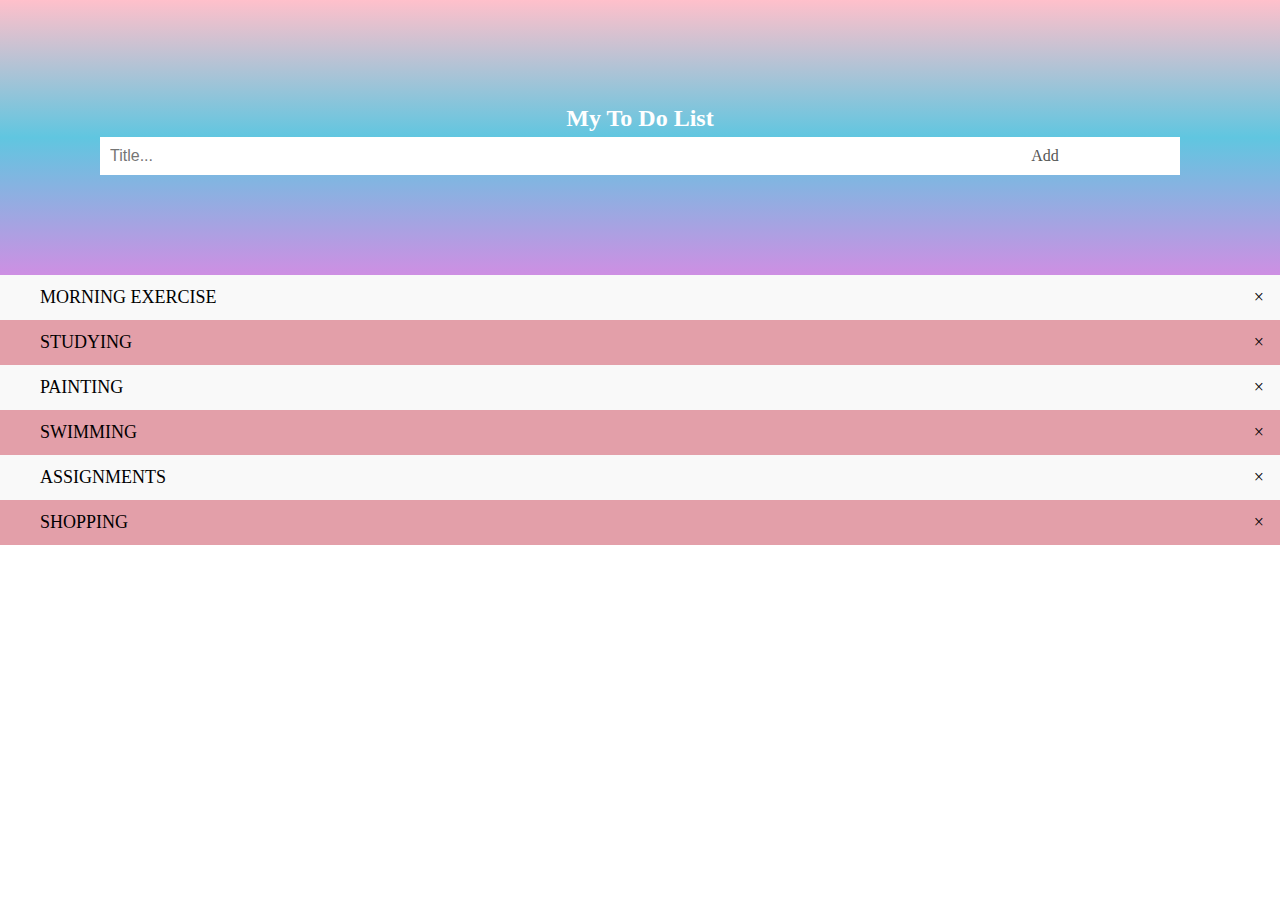
<file: index.html>
<!DOCTYPE html>
<html>
<head>
<meta name="viewport" content="width=device-width, initial-scale=1">
<style>
body {
  margin: 0;
  min-width: 250px;
}

/* Include the padding and border in an element's total width and height */
* {
  box-sizing: border-box;
}

/* Remove margins and padding from the list */
ul {
  margin: 0;
  padding: 0;
}

/* Style the list items */
ul li {
  cursor: pointer;
  position: relative;
  padding: 12px 8px 12px 40px;
  list-style-type: none;
  background: rgb(227, 159, 169);
  font-size: 18px;
  transition: 0.2s;
  
  /* make the list items unselectable */
  -webkit-user-select: none;
  -moz-user-select: none;
  -ms-user-select: none;
  user-select: none;
}

/* Set all odd list items to a different color (zebra-stripes) */
ul li:nth-child(odd) {
  background: #f9f9f9;
}

/* Darker background-color on hover */
ul li:hover {
  background: #ddd;
}

/* When clicked on, add a background color and strike out text */
ul li.checked {
  background: #040404;
  color: #ece6e6;
  text-decoration: line-through;
}

/* Add a "checked" mark when clicked on */
ul li.checked::before {
  content: '';
  position: absolute;
  border-color: #f6f9fa;
  border-style: solid;
  border-width: 0 2px 2px 0;
  top: 10px;
  left: 16px;
  transform: rotate(45deg);
  height: 15px;
  width: 7px;
}

/* Style the close button */
.close {
  position: absolute;
  right: 0;
  top: 0;
  padding: 12px 16px 12px 16px;
}

.close:hover {
  background-color: #f44336;
  color: white;
}

/* Style the header */
.header {
  background:linear-gradient(pink,rgb(96, 198, 224),rgb(206, 143, 227));
  padding: 100px 100px;
  color: white;
  text-align: center;
}

/* Clear floats after the header */
.header:after {
  content: "";
  display: table;
  clear: both;
}

/* Style the input */
input {
  margin: 0;
  border: none;
  border-radius: 0;
  width: 75%;
  padding: 10px;
  float: left;
  font-size: 16px;
}

/* Style the "Add" button */
.addBtn {
  padding: 10px;
  width: 25%;
  background: #fff;
  color: #555;
  float: left;
  text-align: center;
  font-size: 16px;
  cursor: pointer;
  transition: 0.3s;
  border-radius: 0;
}

.addBtn:hover {
  background-color: skyblue;
}
</style>
</head>
<body>

<div id="myDIV" class="header">
  <h2 style="margin:5px">My To Do List</h2>
  <input type="text" id="myInput" placeholder="Title...">
  <span onclick="newElement()" class="addBtn">Add</span>
</div>

<ul id="myUL">
    <li>MORNING EXERCISE</li>
    <li>STUDYING</li>
    <li>PAINTING</li>
    <li>SWIMMING</li>
    <li>ASSIGNMENTS</li>
    <li>SHOPPING</li>
  </ul>
<script>
// Create a "close" button and append it to each list item
var myNodelist = document.getElementsByTagName("LI");
var i;
for (i = 0; i < myNodelist.length; i++) {
  var span = document.createElement("SPAN");
  var txt = document.createTextNode("\u00D7");
  span.className = "close";
  span.appendChild(txt);
  myNodelist[i].appendChild(span);
}

// Click on a close button to hide the current list item
var close = document.getElementsByClassName("close");
var i;
for (i = 0; i < close.length; i++) {
  close[i].onclick = function() {
    var div = this.parentElement;
    div.style.display = "none";
  }
}

// Add a "checked" symbol when clicking on a list item
var list = document.querySelector('ul');
list.addEventListener('click', function(ev) {
  if (ev.target.tagName === 'LI') {
    ev.target.classList.toggle('checked');
  }
}, false);

// Create a new list item when clicking on the "Add" button
function newElement() {
  var li = document.createElement("li");
  var inputValue = document.getElementById("myInput").value;
  var t = document.createTextNode(inputValue);
  li.appendChild(t);
  if (inputValue === '') {
    alert("You must write something!");
  } else {
    document.getElementById("myUL").appendChild(li);
  }
  document.getElementById("myInput").value = "";

  var span = document.createElement("SPAN");
  var txt = document.createTextNode("\u00D7");
  span.className = "close";
  span.appendChild(txt);
  li.appendChild(span);

  for (i = 0; i < close.length; i++) {
    close[i].onclick = function() {
      var div = this.parentElement;
      div.style.display = "none";
    }
  }
}
</script>

</body>
</html>
</file>
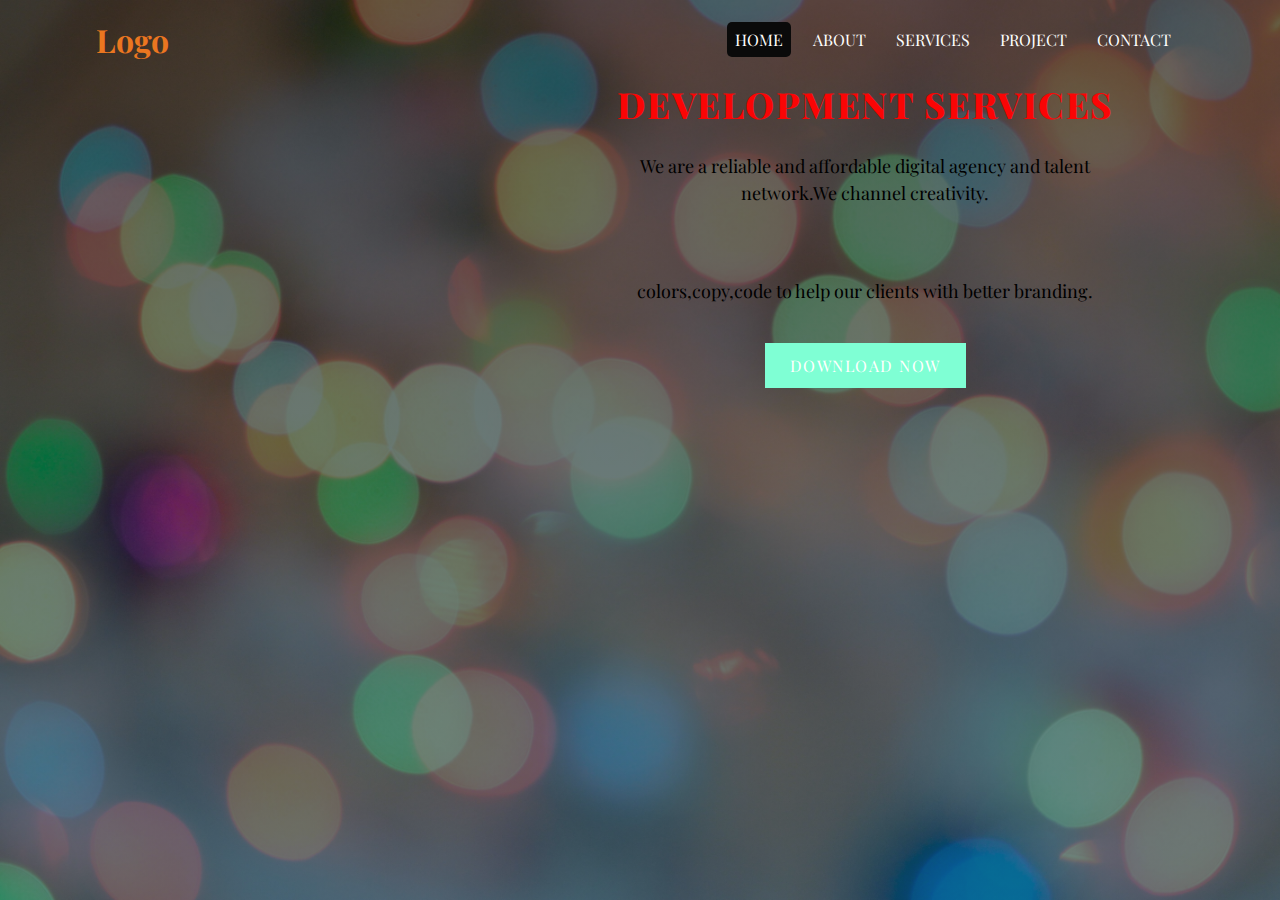
<file: LANDING PAGE WEBSITE/index.html>
<!DOCTYPE html>
<html>
    <head>
        <title>Create a Landing Page </title>
        <meta charset="utf-8">
        <meta name="viewport" content="width=device-width, initial-scale=1.0">
        <link rel="stylesheet"  href="style.css">
    </head>
<body>
    <section>
        <div class="container">
            <nav>
                <h1>Logo</h1>
                <ul>
                    <li><a href=""class="active">HOME</a></li>
                    <li><a href="">ABOUT</a></li>
                    <li><a href="">SERVICES</a></li>
                    <LI><a href="">PROJECT</a></LI>
                    <li><a href="">CONTACT</a></li>
                </ul>
            </nav>
            <div class="article">
                <h1>DEVELOPMENT SERVICES</h1>
                <P>We are a reliable and affordable digital agency and talent network.We channel creativity.</P><br>
                <P>colors,copy,code to help our clients with better branding.</P>
                <a href="" class="btn">Download Now</a>
            </div>
        </div>
    </section>
</body>
</html>
</file>
<file: LANDING PAGE WEBSITE/style.css>
@import url('https://fonts.googleapis.com/css2?family=Playfair+Display:ital,wght@0,400..900;1,400..900&display=swap');
*{
    margin:0px;
    padding:0px;
    box-sizing: border-box;
    font-family: "Playfair Display", serif;
}
section{
    min-height: 100vh;
    background-image:linear-gradient(rgba(0,0,0,0.60),rgba(12, 61, 82, 0.6)), url("image.jpg");
    background-repeat: no-repeat;
    background-size: cover;
}
.container{
    width:85%;
    margin:auto;
}
nav{
    height: 80px;
}
nav h1{
    float: left;
    line-height:80px;
    font-size: inline;
    color:#eb7620;
}
nav ul{
    float: right;
    line-height: 80px;
}
nav ul li{
    display: inline-block;
    list-style: none;
    padding:0px 5px;
}
nav ul li a{
    color: #ffffff;
    text-decoration: none;
    text-transform: uppercase;
    border-radius: 5px;
    padding: 7px 8px;
}
nav ul li a:hover
{
background-color: rgb(77, 63, 131);
transition: 0.5s ease;
}
nav ul li .active{
    background-color: hsl(0, 0%, 4%);
}
.article{
    width: 50%;
    margin:auto;
    text-align: center;
    transform: translate(25vh);
}
.article h1{
    font-size: 36px;
    color: hwb(0 2% 2%);
    letter-spacing: 1.5px;
    font-weight: 800;
    margin-bottom: 25px;
}
.article p{
    font-size: 18px;
    color: hsl(0, 0%, 0%);
    line-height: 1.5;
    margin-bottom: 50px;
}
.article .btn{
    color:#fff;
    padding:12px 25px;
    letter-spacing: 1.5px;
    text-transform: uppercase;
    text-decoration: none;
    background-color: aquamarine;
}
.article .btn:hover{
    background-color: #4399fa;
    transition: 0.5s ease;
}
</file>
